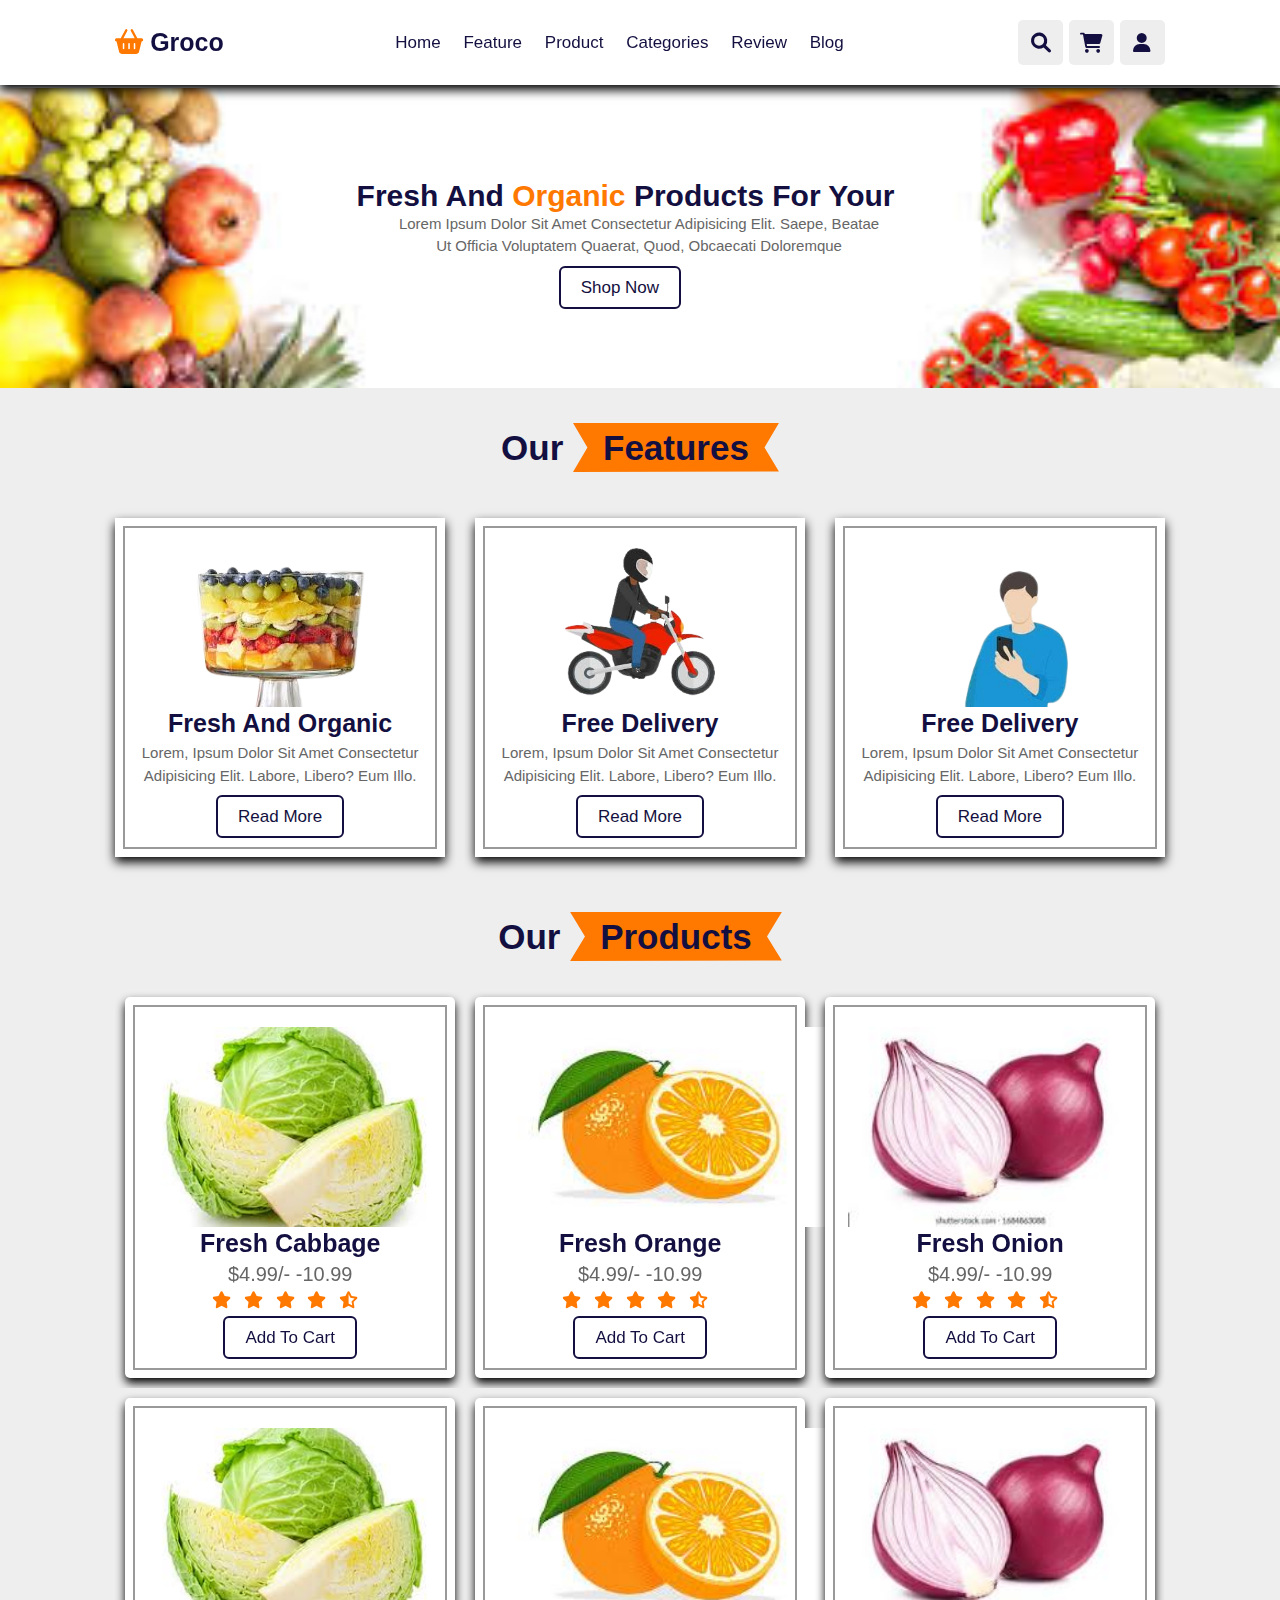
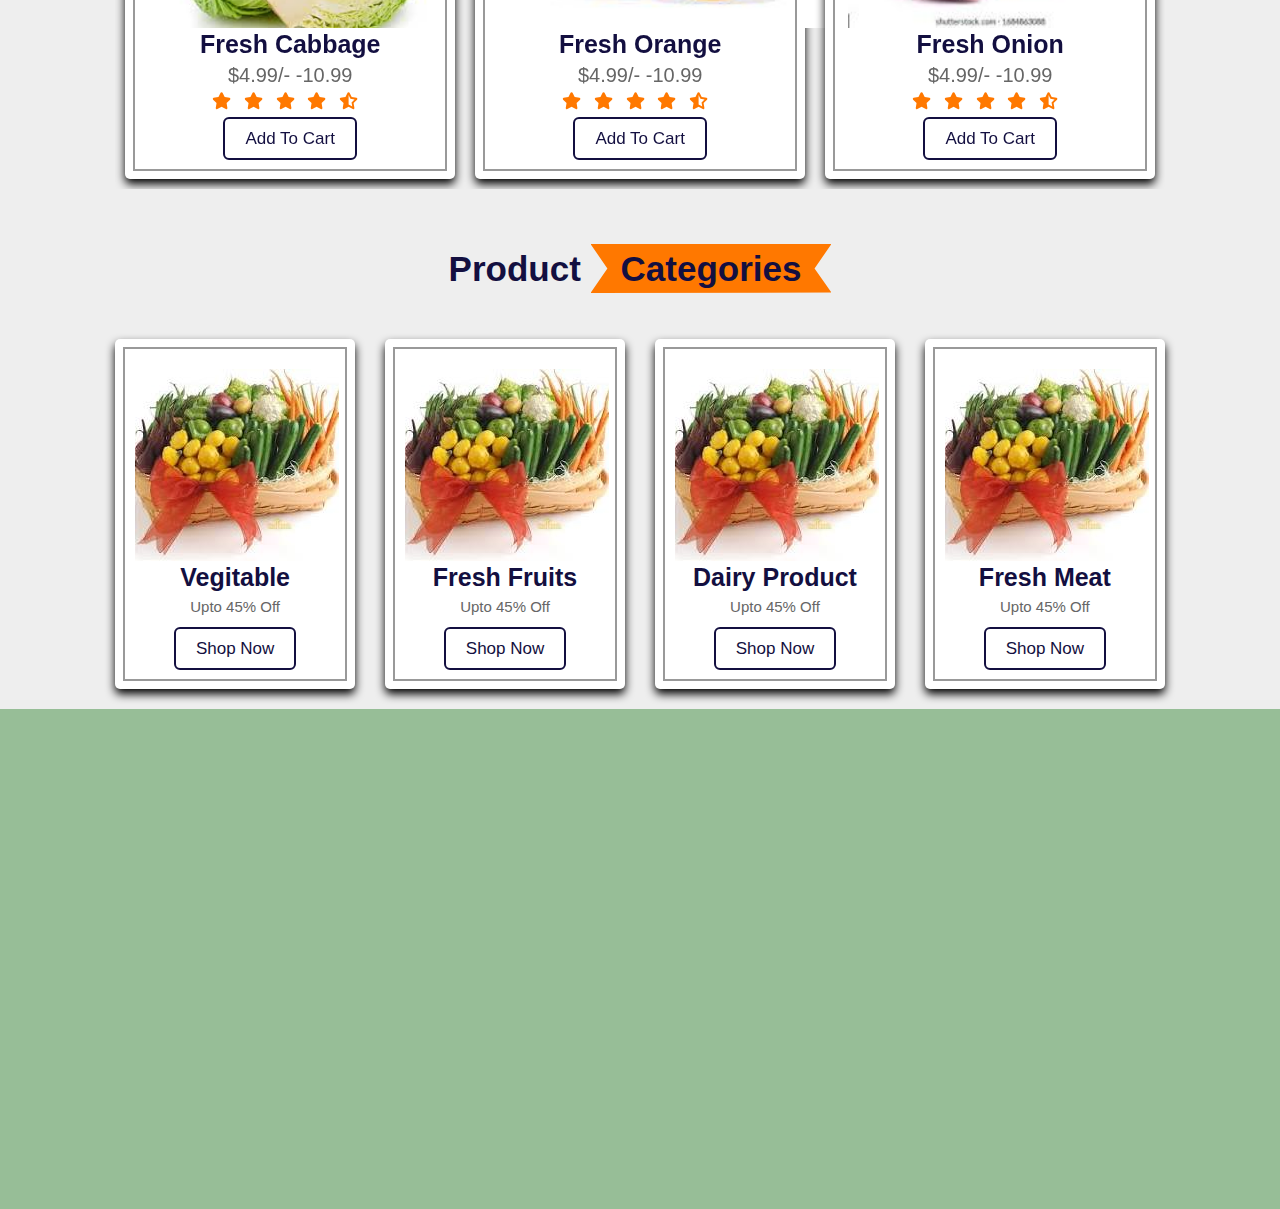
<file: index.html>
<!DOCTYPE html>
<html lang="en">
  <head>
    <meta charset="UTF-8" />
    <meta name="viewport" content="width=device-width, initial-scale=1.0" />
    <link rel="stylesheet" href="style.css" />
    <link rel="stylesheet" href="fontawesome/css/all.css" />
   
<link
  rel="stylesheet"
  href="https://cdn.jsdelivr.net/npm/swiper@11/swiper-bundle.min.css"

/>
 <script src="https://cdn.jsdelivr.net/npm/swiper@11/swiper-bundle.min.js"></script>

    <title>Document</title>
  </head>
  <body>
    <header class="header">
      <a href="#" class="logo"><i class="fas fa-shopping-basket"></i> groco</a>
      <nav class="navbar">
        <a href="#home">home</a>
        <a href="#feature">feature</a>
        <a href="#product">product</a>
        <a href="#categories">categories</a>
        <a href="#review">review</a> 
        <a href="#blog">blog</a>
      </nav>
      <div class="icon">
        <div class="fas fa-bars" id="menu-btn"></div>
        <div class="fas fa-search" id="search-btn"></div>
        <div class="fas fa-shopping-cart" id="cart-btn"></div>
        <div class="fas fa-user  open" id="login-btn" ></div>
      </div>

      <form action="" class="search-form">
        <input type="text" id="search-box" placeholder="search here... " />
        <label for="search-box" class="fas fa-search"></label>
      </form>

      <div class="shopping-cart">
        <div class="box">
          <i class="fas fa-trash"></i>
          <img src="images/download-removebg-preview (4).png" alt="" />
          <div class="content">
            <h3>watermelon</h3>
            <span class="price">$4.99/-</span>
            <span class="quantity">qty:1</span>
            <span class="price">$4.99</span>
          </div>
        </div>

        <div class="box">
          <i class="fas fa-trash"></i>
          <img src="images/banana-removebg-preview.png" alt="" />
          <div class="content">
            <h3>banana</h3>
            <span class="price">$4.99/-</span>
            <span class="quantity">qty:1 </span>
            <span class="price">$4.99</span>
          </div>
        </div>

        <div class="box">
          <i class="fas fa-trash"></i>
          <img src="images/roasted_chicken-removebg-preview.png" alt="" />
          <div class="content">
            <h3>chicken</h3>
            <span class="price">$4.99/-</span>
            <span class="quantity">qty:1 </span>
            <span class="price">$4.99</span>
          </div>
        </div>
        <div class="total">total:$19/-</div>
        <a href="" class="btn">checkout</a>
      </div>
      <form action="" class="login-form">
        <h3>login now</h3>
        <input type="email" placeholder="enter your email" name="" id="email" class="box">
        <input type="password" placeholder=" enter your password" name="" id="password" class="box ">
        <p>forget your password <a href="#">click here</a></p>
        <p>don't have an account<a href="#">click here</a>create now</p>
        <input type="submit" name="" id="submit" class=" btn"  style="margin: 20px 75px;">
      </form>
    </header>

<section class="home" id="home">
  <div class="content">
    <h3>fresh and <span>organic</span> products for your</h3>
    <p>Lorem ipsum dolor sit amet consectetur adipisicing elit. Saepe, beatae ut officia voluptatem quaerat, quod, obcaecati doloremque  </p>
    <a href="#" class="btnn" >shop now</a>
  </div>

</section>

<section class="features" id="feature"><h1 class="heading">our <span>features</span></h1>
<div class="box-container">
  <div class="box">
    <img src="images/bowof-f-removebg-preview.png" alt="">
    <h3>fresh and organic</h3>  
    <p>Lorem, ipsum dolor sit amet consectetur adipisicing elit. Labore, libero? Eum illo.</p>
    <a href="#" class="btn-box">read more</a>
  </div>

  <div class="box">
    <img src="images/human-motor-removebg-preview.png" class="img" alt="">
    <h3>free delivery</h3>  
    <p>Lorem, ipsum dolor sit amet consectetur adipisicing elit. Labore, libero? Eum illo.</p>
    <a href="#" class="btn-box">read more</a>
  </div>

  <div class="box">
    <img src="images/human-ill-1-removebg-preview.png" class="img" alt="">
    <h3>free delivery</h3>  
    <p>Lorem, ipsum dolor sit amet consectetur adipisicing elit. Labore, libero? Eum illo.</p>
    <a href="#" class="btn-box">read more</a>
  </div>


  </div>
   </section>

   <section class=" products" id="product">
    <h1 class="heading">our <span>products </span></h1>
    <div class="swiper product-slider">
      <div class="swiper-wrapper">
        <div class="swiper-slide box">
        <img src="images/orange-img-1.jpeg" alt="">
        <h3>fresh orange</h3>
        <div class="price">$4.99/- -10.99</div>
        <div class="stars">
          <i class="fas fa-star"></i>
          <i class="fas fa-star"></i>
          <i class="fas fa-star"></i>
          <i class="fas fa-star"></i>
          <i class="fas fa-star-half-alt"></i>
        </div>
        <a href="#" class="btn-box">add to cart</a>
        </div>

        <div class="swiper-slide box">
        <img src="images/onions-img-1.jpeg" alt="">
        <h3>fresh onion</h3>
        <div class="price">$4.99/- -10.99</div>
        <div class="stars">
          <i class="fas fa-star"></i>
          <i class="fas fa-star"></i>
          <i class="fas fa-star"></i>
          <i class="fas fa-star"></i>
          <i class="fas fa-star-half-alt"></i>
        </div>
        <a href="#" class="btn-box">add to cart</a>
        </div>

        <div class="swiper-slide box">
        <img src="images/fresh-meat-1.jpeg" alt="">
        <h3>fresh meat</h3>
        <div class="price">$4.99/- -10.99</div>
        <div class="stars">
          <i class="fas fa-star"></i>
          <i class="fas fa-star"></i>
          <i class="fas fa-star"></i>
          <i class="fas fa-star"></i>
          <i class="fas fa-star-half-alt"></i>
        </div>
        <a href="#" class="btn-box">add to cart</a>
        </div>
        
        <div class="swiper-slide box">
        <img src="images/cabbage-img1.jpeg" alt="">
        <h3>fresh cabbage </h3>
        <div class="price">$4.99/- -10.99</div>
        <div class="stars">
          <i class="fas fa-star"></i>
          <i class="fas fa-star"></i>
          <i class="fas fa-star"></i>
          <i class="fas fa-star"></i>
          <i class="fas fa-star-half-alt"></i>
        </div>
        <a href="#" class="btn-box">add to cart</a>
        </div>
      </div>
    </div>


     <div class="swiper product-slider">
      <div class="swiper-wrapper">
        <div class="swiper-slide box">
        <img src="images/orange-img-1.jpeg" alt="">
        <h3>fresh orange</h3>
        <div class="price">$4.99/- -10.99</div>
        <div class="stars">
          <i class="fas fa-star"></i>
          <i class="fas fa-star"></i>
          <i class="fas fa-star"></i>
          <i class="fas fa-star"></i>
          <i class="fas fa-star-half-alt"></i>
        </div>
        <a href="#" class="btn-box">add to cart</a>
        </div>

        <div class="swiper-slide box">
        <img src="images/onions-img-1.jpeg" alt="">
        <h3>fresh onion</h3>
        <div class="price">$4.99/- -10.99</div>
        <div class="stars">
          <i class="fas fa-star"></i>
          <i class="fas fa-star"></i>
          <i class="fas fa-star"></i>
          <i class="fas fa-star"></i>
          <i class="fas fa-star-half-alt"></i>
        </div>
        <a href="#" class="btn-box">add to cart</a>
        </div>

        <div class="swiper-slide box">
        <img src="images/fresh-meat-1.jpeg" alt="">
        <h3>fresh meat</h3>
        <div class="price">$4.99/- -10.99</div>
        <div class="stars">
          <i class="fas fa-star"></i>
          <i class="fas fa-star"></i>
          <i class="fas fa-star"></i>
          <i class="fas fa-star"></i>
          <i class="fas fa-star-half-alt"></i>
        </div>
        <a href="#" class="btn-box">add to cart</a>
        </div>
        
        <div class="swiper-slide box">
        <img src="images/cabbage-img1.jpeg" alt="">
        <h3>fresh cabbage </h3>
        <div class="price">$4.99/- -10.99</div>
        <div class="stars">
          <i class="fas fa-star"></i>
          <i class="fas fa-star"></i>
          <i class="fas fa-star"></i>
          <i class="fas fa-star"></i>
          <i class="fas fa-star-half-alt"></i>
        </div>
        <a href="#" class="btn-box">add to cart</a>
        </div>
      </div>
    </div>
   </section>

   <section class="categories" id="categories">
    <h1 class="heading">product <span>categories</span></h1>
    <div class="box-container">
      <div class="box">
        <img src="images/vegitable.jpeg" alt="">
        <h3>vegitable</h3>
        <p>upto 45% off</p>
        <a href="#" class="btn-box">shop now</a>
      </div>

      <div class="box">
        <img src="images/vegitable.jpeg" alt="">
        <h3>fresh fruits</h3>
        <p>upto 45% off</p>
        <a href="#" class="btn-box">shop now</a>
      </div>

      <div class="box">
        <img src="images/vegitable.jpeg" alt="">
        <h3>dairy product</h3>
        <p>upto 45% off</p>
        <a href="#" class="btn-box">shop now</a>
      </div>
      <div class="box">
        <img src="images/vegitable.jpeg" alt="">
        <h3>fresh meat</h3>
        <p>upto 45% off</p>
        <a href="#" class="btn-box">shop now</a>
      </div>


    </div>
   </section>
   <footer>
    <div class="footer-intro">
      
    </div>
   </footer>

   <script src="https://cdn.jsdelivr.net/npm/swiper@11/swiper-bundle.min.js"></script>
    <script src="app.js"></script>
    
  </body>
</html>
</file>
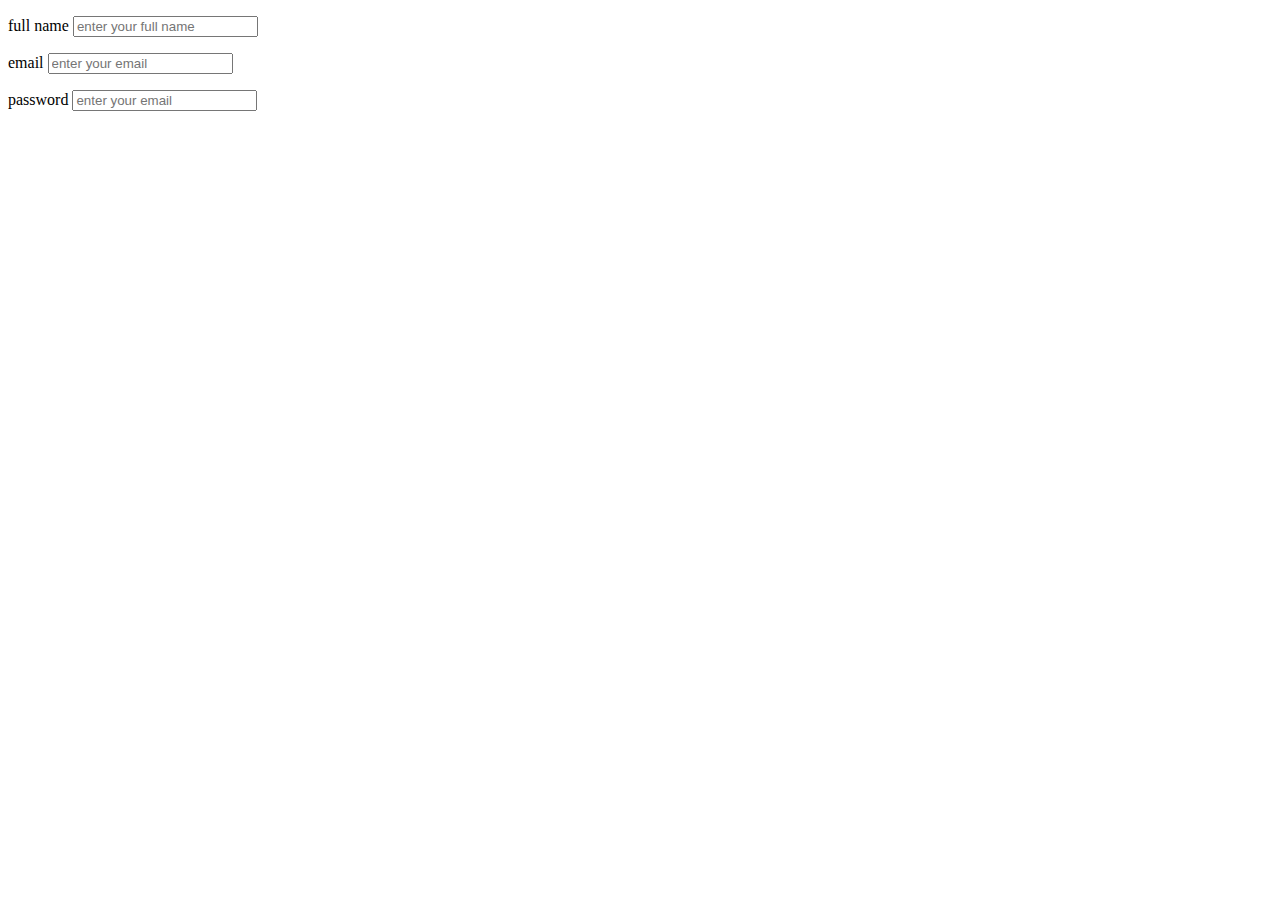
<file: reg.html>
<!DOCTYPE html>
<html lang="en">
<head>
    <meta charset="UTF-8">
    <meta name="viewport" content="width=device-width, initial-scale=1.0">
    <title>Document</title>
</head>
<body>
    <form action="">
        <p>
            <label for="">full name </label>
            <input type="text" name="name" placeholder='enter your full name'  id="">
        </p>
        <p>
            <label for="">email</label>
            <input type="email" name="email" placeholder='enter your email'  id="">
        </p>
        <p>
            <label for="">password</label>
            <input type="password" name="" placeholder='enter your email' id="">
        </p>
    </form>
</body>
</html>
</file>
<file: style.css>
:root{
    --orange:#ff7800;
    --black:#130f40;
    --light-color:#666;
    --box-shadow:0 .5rem 1rem rgba(0,0,0,1);
    --border: 2rem solid rgba(0,0,0,1);
    --outline:.22rem solid rgba(0,0,0,0.4 ) ;
    --outline-hover:.22rem solid var(--black ) ;
}
*{
    margin:0;
    padding: 0;
    box-sizing: border-box;
    outline: none;
    border: none;
    text-decoration: none;
    text-transform: capitalize;
    transition: all .2s linear;
    font-family: sans-serif;
}

html{
    font-size: 62.5%;
    scroll-behavior: smooth;
}
body{
    background:#eee ;
}
section{
    padding: 2rem 9%;
}
.btn{
    margin-top: 1rem;
    display: block;
    padding: 1rem 4rem !important;
    font-size: 1.7rem;
    border-radius: .6rem;
    border: .2rem solid var(--black);
    color: var(--black);
    cursor: pointer;
}
.btn:hover{
color: #fff;
background-color: var(--orange);
}
.header{
    position: fixed;
    top: 0;
    left: 0;
    z-index: 1000;
    display: flex;
    align-items: center;
    justify-content: space-between;
    padding: 2rem 9%;
    background-color: #fff;
    box-shadow: var(--box-shadow);
    width: 100%;
}
.header .logo {
    font-size: 2.5rem;
    font-weight: bolder;
    color: var(--black);
} 
.header .logo i{
    color: var(--orange);
}
.header .navbar a{
   font-size: 1.7rem;
   margin: 0 1rem;
   color: var(--black); 
}
.header .navbar a:hover{
    color: var(--orange);
}
.header .icon div{
    height: 4.5rem;
    width: 4.5rem;
    line-height: 4.5rem;
    border-radius: .5rem;
    background-color: #eee;
    color: var(--black);
    font-size: 2rem;
    cursor: pointer;
    margin-left: .3rem;
    text-align: center;
}

.header .icon div:hover{
    background-color: var(--orange);
    color: #fff;
}
#menu-btn{
    display: none;
}
 
.header .search-form{
    position: absolute;
    top:110% ;
    right: -110%;
    width: 50rem;
    height: 4rem;
    background: #fff;
    border-radius: .5rem;
    overflow: hidden;
    display: flex;
    align-items: center;
    box-shadow: var(--box-shadow);
}
.header .search-form input{
    height: 100%;
    width:100% ;
    background: none;
    text-transform: none;
    font-size: 1.6rem;
    color: var(--black);
    padding: 0 1.5rem;
}


.header .search-form label{
    font-size: 2.2rem;
    padding-right:1.5rem ;
    color: var(--black);
    cursor: pointer;
}
.header .search-form label:hover{
    color: var(--orange);
}
.header .search-form.active{
    right: 2rem;
    transition: .4s linear;
}

.header .shopping-cart{
    position: absolute;
    top: 110%;
    right: -110%;
    padding: 1rem ;
    border-radius: .5rem;
    box-shadow: var(--box-shadow);
    width: 33rem ;
    background-color: #fff;
}
.header .shopping-cart .box{
    display: flex;
    align-items: center;
    gap: 1rem;
    position: relative;
    margin: 1rem 0 ;
}
.header .shopping-cart .box img{
    height: 10rem;
}
.header .shopping-cart .box .fa-trash{
    font-size: 2rem;
    position: absolute;
    top: 50%;
    right: 2rem;
    cursor: pointer;
    color: var(--light-color);
    transform: translatey(-50%);
}
.header .shopping-cart 
.box .fa-trash:hover{
    color: var(--orange);
}
    
.header .shopping-cart 
.box .content h3{
   color: var(--black); 
   font-size: 1.7rem;
   padding-bottom:1rem ;
} 
.header .shopping-cart 
.box .content span{
   color: var(--black); 
   font-size: 1.2rem;
} 
.header .shopping-cart
 .box .content .quantity{
    padding-left: 1rem;
 }

 .header .shopping-cart .total{
    font-size: 2.1rem;
    padding: 1rem 0;
    text-align: center;
    color: var(--black);
 }

 .header .shopping-cart .btn{
    text-align: center;
    margin: 1rem ;
 }
 /* .header .shopping-cart .btn:hover{
    background-color: var(--orange);
 } */
 .header .shopping-cart.active{
    right: 2rem;
    transition: .4s linear;
 }
 
 .header .login-form{
    position: absolute;
    top: 110%;
    right: -110%;
    width: 33rem;
    box-shadow: var(--box-shadow);
    padding: 2rem;
    border-radius: .5rem;
    background: #fff;
    text-align: center;

 }
 .header .login-form h3{
    font-size: 2.5rem;
    text-transform: uppercase;
    color : var(--black);
 } 

 .header .login-form .box{
    width: 100%;
    margin: .7rem 0;
    background: #eee;
    border-radius: .5rem;
    padding: 1.6rem;
    font-size: 1.6rem;
    color: var(--black);
    text-transform: none;
 }
.header .login-form p{
    font-size: 1.4rem;
    padding: .5rem;
    color: var(--light-color);
}
.header .login-form p a{
    color: var(--orange);
    text-decoration: underline;
}
.header .login-form.active{
    right: 2rem;
    transition: .4s linear;
}
.home {
    display: flex;
    background-image: url(images/vegetable-background.jpeg);
    align-items: center;
    justify-content: center;
    background-position: center;
    background-size: cover;
    margin-top: 88px;
    height: 300px;
}
.home .content{
    margin-left: 23%;
     
}
.home .content h3{
    color: var(--black);
    font-size: 3rem;
}
.home .content h3 span{
    color: var(--orange);
    /* font-size: 3rem; */
}
.home .content p{
    font-size: 1.5rem;
    padding-bottom: 2rem ;
    line-height: 1.5;
    width: 60%;
    text-align: center;
    color: var(--light-color);
    margin-left: 40px;

}
.btnn{
    margin-top: 1rem;
    padding: 1rem 2rem !important;
    font-size: 1.7rem;
    border-radius: .6rem;
    border: .2rem solid var(--black);
    color: var(--black);
    cursor: pointer;
    margin: 25%;
 }
 .btnn:hover{
    background-color: var(--orange);
    color:white; 
 }
.heading{
    text-align: center;
    padding: 2rem 0;
    padding-bottom: 3rem;
    font-size: 3.5rem;
    color: var(--black);
}
.heading span{
    background: var(--orange);
    padding: .5rem 3rem;
    clip-path: polygon(100% 0, 93% 50%, 100% 99%, 0% 100%, 7% 50%, 0% 0%);
}  
  
.features .box-container{
    display: grid;
    grid-template-columns: repeat(auto-fit, minmax(30rem, 1fr));
    margin-top: 20px;
    gap: 30px;
}
.features .box-container .box{
    padding: 3rem 0rem;
    background: #fff;
    outline: var(--outline);
    outline-offset: -1rem;
    text-align: center;
    box-shadow: var(--box-shadow);
   
}
.features .box-container .box:hover{
    outline: var(--outline-hover);
    outline-offset: 0rem;
}
.features .box-container h3{
   font-size: 2.5rem; 
   color: var(--black);
}
.features .box-container p{
    font-size: 1.5rem;
    line-height: 1.5;
    color: var(--light-color);
    padding: 4px 25px;
    padding-bottom: 20px;
   
}
.features .box-container .box img {
    object-fit: contain;
    height:159px;
    width:318px;
}
 .btn-box{
     /* margin-top: 1rem; */
    padding: 1rem 2rem !important;
    font-size: 1.7rem;
    border-radius: .6rem;
    border: .2rem solid var(--black);
    color: var(--black);
    cursor: pointer;
    
}
 .btn-box:hover{
     color: #fff;
     background-color: var(--orange);
}

.products .product-slider{
    padding: 1rem;
}

.products .product-slider:first-child{
    margin-bottom: 2rem;
}

.products .product-slider .box{
    background: #fff;
    border-radius: .5rem;
    text-align: center;
    padding: 3rem 2rem;
    outline-offset: -1rem;
    outline: var(--outline);
    box-shadow: var(--box-shadow);
}

.products .product-slider .box:hover{
    outline: var(--outline);
    outline-offset: 0rem;
}
.products .product-slider .box img{
    height: 20rem ;
}

.products .product-slider .box h3{
    font-size: 2.5rem;
    color: var(--black) ;
}
.products .product-slider .price{
    font-size: 2rem;
    color: var(--light-color);
    padding: .5rem 0;
}
.products .product-slider .stars i{
    font-size: 1.7rem;
    color: var(--orange);
    padding:0px 10px 2rem 0px;
}

.categories .box-container{
    display: grid;
    grid-template-columns: repeat(auto-fit, minmax(23rem, 1fr));
    margin-top: 20px;
    gap: 30px;
}

.categories .box-container .box{
    background: #fff;
    border-radius: .5rem;
    text-align: center;
    padding: 3rem 2rem;
    outline-offset: -1rem;
    outline: var(--outline);
    box-shadow: var(--box-shadow);
}
.categories .box-container .box:hover{
    outline: var(--outline);
    outline-offset: 0rem;   
}
.categories .box-container h3{
   font-size: 2.5rem; 
   color: var(--black);
}
.categories .box-container p{
    font-size: 1.5rem;
    line-height: 1.5;
    color: var(--light-color);
    padding: 4px 25px;
    padding-bottom: 20px;
}
footer{
    height: 500px;
    background-color: #97be97;
    display: flex;
}
@media(max-width:991px){
    html{
        font-size: 55%;
    }
    .header{
        padding: 2rem;
    }
    section{
    padding: 2rem 9%;
}
.heading{
    font-size: 2rem;
}
}
@media (max-width:768px) {
    #menu-btn{
        display:inline-block;
    }
    .header .search-form{
        width: 90%;
    }
    .header .navbar{
        position: absolute;
        top: 110%;
        right: -110%;
        width: 30rem;
        box-shadow: var(--box-shadow);
        border-radius: .5rem;
        background: #fff;
    }
     .header .navbar.active{
        right: 2rem;
        transition: .4s linear;
     }
    .header .navbar a{
        font-size: 2rem;
        margin: 2rem 2.5rem;
        display: block;
    }
    .home .content{
        margin-left: 60px;
    }
    .home .content h3{
        font-size: 2rem;
    }
    .home .content p{
        width: 45ch;
        padding-right: 100px;
       
    } 
}
@media(max-width:450px){
    html{
        font-size: 45%;
    }
}
</file>
